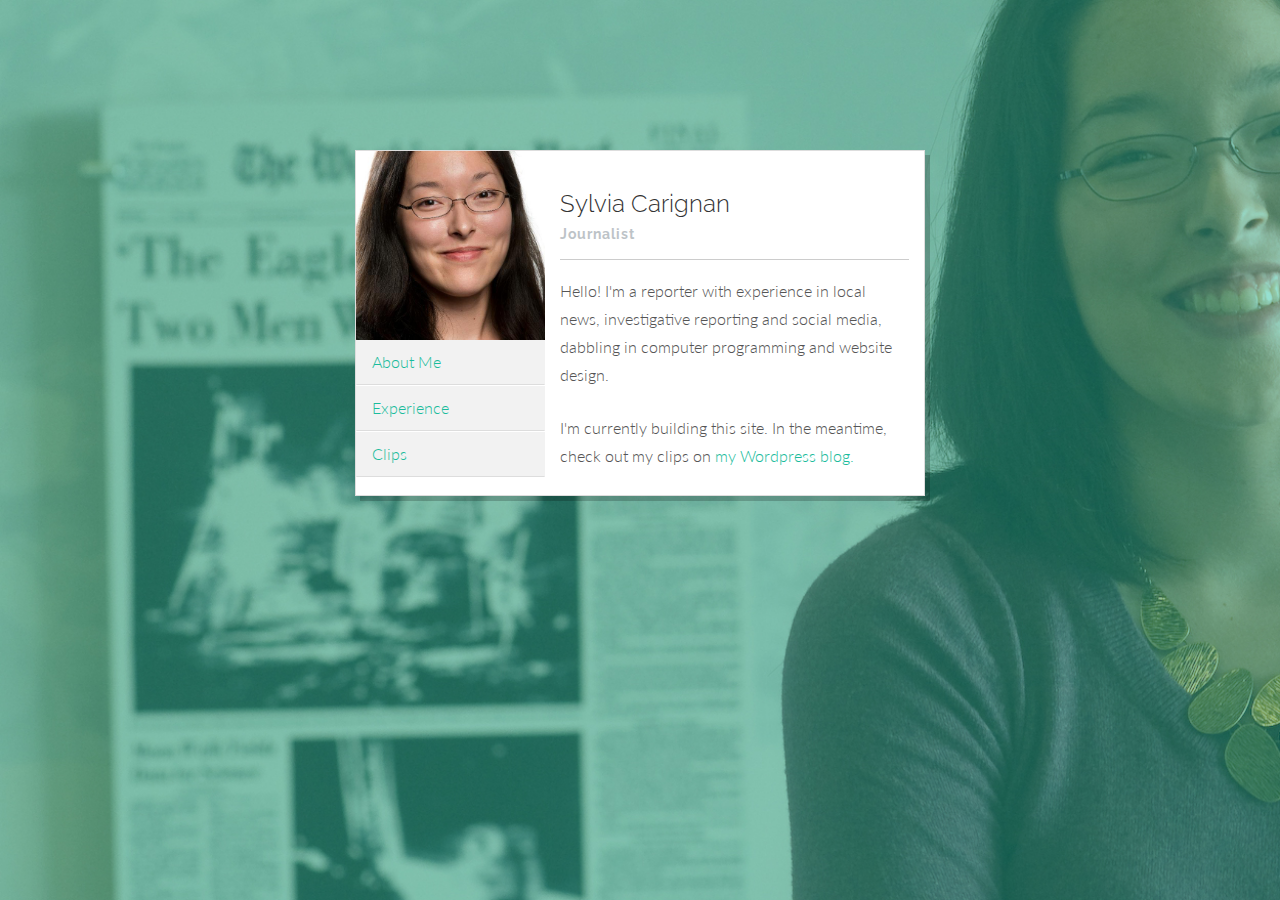
<file: index.html>
<!DOCTYPE html>
<html lang="en">
  <head>
    <meta charset="utf-8">
    <meta name="viewport" content="width=device-width, initial-scale=1.0">
    <meta name="description" content="">
    <meta name="author" content="">
    <link rel="shortcut icon" href="assets/ico/favicon.png">

    <title>Sylvia Carignan</title>

    <!-- Bootstrap core CSS -->
    <link href="assets/css/bootstrap.css" rel="stylesheet">
    <link href="assets/css/font-awesome.min.css" rel="stylesheet">

    <!-- Custom styles for this template -->
    <link href="assets/css/main.css" rel="stylesheet">
    
    <link href='http://fonts.googleapis.com/css?family=Lato:300,400,700,300italic,400italic' rel='stylesheet' type='text/css'>
    <link href='http://fonts.googleapis.com/css?family=Raleway:400,300,700' rel='stylesheet' type='text/css'>

    <!-- HTML5 shim and Respond.js IE8 support of HTML5 elements and media queries -->
    <!--[if lt IE 9]>
      <script src="assets/js/html5shiv.js"></script>
      <script src="assets/js/respond.min.js"></script>
    <![endif]-->
  </head>

  <body>


    <div class="container">
    	<div class="col-lg-6 col-lg-offset-3">
    	
    		<!-- ===== vCard Navigation ===== -->
    		<div class="row w">
    			<div class="col-md-4">
    				<img class="img-responsive" src="assets/img/avatar.jpeg" alt="">
					<ul class="nav nav-tabs nav-stacked" id="myTab">
					  <li><a href='#about'>About Me</a></li>
					  <li><a href='#experience'>Experience</a></li>
					  <li><a href='#projects'>Clips</a></li>
					</ul>    			
				</div><!-- col-md-4 -->

    		<!-- ===== vCard Content ===== -->
    			<div class="col-md-8">
	    			<div class="tab-content">
	    			
	    			  <!-- ===== First Tab ===== -->
					  <div class="tab-pane active" id="about">
					  	<h3>Sylvia Carignan</h3>
					  	<h5>Journalist</h5>
					  	<hr>
					  	<p>Hello! I'm a reporter with experience in local news, investigative reporting and social media, dabbling in computer programming and website design.</p>
					  	<p>I'm currently building this site. In the meantime, check out my clips on <a href="http://sylviacarignan.wordpress.com">my Wordpress blog.</a></p>
					  </div><!-- tab about -->
	    			  <!-- ===== Second Tab ===== -->
					  <div class="tab-pane" id="experience">
					  	<h4><i class="icon-briefcase"></i> Recent Job Experience</h4>
					  	<p class="sm">
					  		<grey>The Frederick News-Post</grey> | Investigative Reporter<br/>
					  		<grey>The Gazette</grey> | Staff Writer<br/>
					  		<grey>The Washington Post</grey> | Local Homepage Production Assistant; Metro Intern<br/>
					  		<grey>National Public Radio</grey> | Intern, Digital News<br/>
					  	</p>
					  	<h4><i class="icon-pen"></i>Education</h4>
					  	<p class="sm">
					  		<grey>American University</grey> | B.A., Journalism<br/>
	
					  </div><!-- Tab Profile -->
					  
	    			  <!-- ===== Third Tab ===== -->
					  <div class="tab-pane" id="projects">
						  <H4>Clips</H4>
						  <hr>
						  <p><a href = "http://sylviacarignan.wordpress.com">Visit my portfolio.</a></p>
						  <p><a href = "http://sylviac123.github.io/docs/resume.pdf">Download my resume (PDF).</a></p>

					  </div><!-- /Tab Portfolio -->
					  
	    			  <!-- ===== Fourth Tab ===== -->
					  
					  
					  
				</div><!-- Tab Content -->
    			</div><!-- col-md-8 -->
    		</div><!-- row w -->
    	</div><!-- col-lg-6 -->
    </div><!-- /.container -->


    <!-- Bootstrap core JavaScript
    ================================================== -->
    <!-- Placed at the end of the document so the pages load faster -->
    <script src="assets/js/jquery.js"></script>
    <script src="assets/js/bootstrap.min.js"></script>
	<script>
	$('#myTab a').click(function (e) {
	  e.preventDefault()
	  $(this).tab('show')
	})	
	</script>    
 <!-- google analytics code -->
 <script>
  (function(i,s,o,g,r,a,m){i['GoogleAnalyticsObject']=r;i[r]=i[r]||function(){
  (i[r].q=i[r].q||[]).push(arguments)},i[r].l=1*new Date();a=s.createElement(o),
  m=s.getElementsByTagName(o)[0];a.async=1;a.src=g;m.parentNode.insertBefore(a,m)
  })(window,document,'script','//www.google-analytics.com/analytics.js','ga');

  ga('create', 'UA-48087605-1', 'sylviacarignan.com');
  ga('send', 'pageview');

</script>
<!-- end of google analytics code -->
  </body>
</html>
</file>
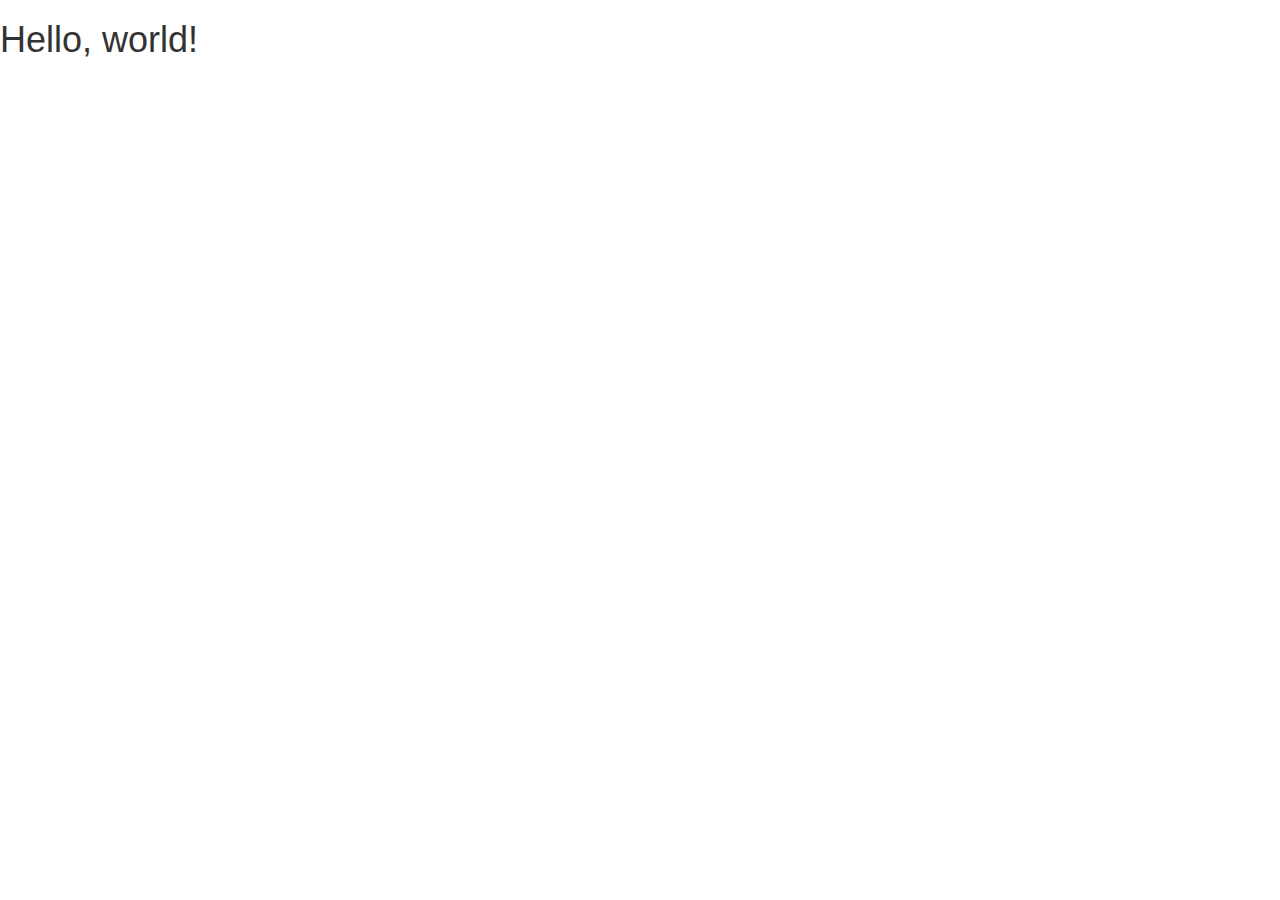
<file: bootstrapped.html>
<!DOCTYPE html>
<html lang="en">
  <head>
    <meta charset="utf-8">
    <meta http-equiv="X-UA-Compatible" content="IE=edge">
    <meta name="viewport" content="width=device-width, initial-scale=1">
    <title>Bootstrap 101 Template</title>

    <!-- Bootstrap -->
    <link href="css/bootstrap.min.css" rel="stylesheet">

    <!-- HTML5 Shim and Respond.js IE8 support of HTML5 elements and media queries -->
    <!-- WARNING: Respond.js doesn't work if you view the page via file:// -->
    <!--[if lt IE 9]>
      <script src="https://oss.maxcdn.com/libs/html5shiv/3.7.0/html5shiv.js"></script>
      <script src="https://oss.maxcdn.com/libs/respond.js/1.4.2/respond.min.js"></script>
    <![endif]-->
  </head>
  <body>
    <h1>Hello, world!</h1>

    <!-- jQuery (necessary for Bootstrap's JavaScript plugins) -->
    <script src="https://ajax.googleapis.com/ajax/libs/jquery/1.11.0/jquery.min.js"></script>
    <!-- Include all compiled plugins (below), or include individual files as needed -->
    <script src="js/bootstrap.min.js"></script>
  </body>
</html>
</file>
<file: assets/css/main.css>
/*
 * Author: Carlos Alvarez
 * URL: http://alvarez.is
 *
 * Project Name: Victoria vCard - Free Bootstrap 3 Theme
 * Version: 1.0
 * URL: http://blacktie.co
 */

body {
  	background-color: #f2f2f2;
    font-family: "Lato";
    font-weight: 300;
    font-size: 16px;
    color: #555;
    padding-top: 150px;
    
	background-image: url(../img/header-bg.jpg);
	background-repeat: no-repeat;
	background-position: center center;
	background-attachment: fixed;
    -webkit-background-size: cover;
    -moz-background-size: cover;
    -o-background-size: cover;
    background-size: cover;
    
  }

/* Titles */
h1, h2, h3, h4, h5, h6 {
    font-family: "Raleway";
    font-weight: 300;
    color: #333;
}


/* Paragraph & Typographic */
p {
    line-height: 28px;
    margin-bottom: 25px;
}

.centered {
    text-align: center;
}

/* Links */
a {
    color: #1abc9c;
    word-wrap: break-word;

    -webkit-transition: color 0.1s ease-in, background 0.1s ease-in;
    -moz-transition: color 0.1s ease-in, background 0.1s ease-in;
    -ms-transition: color 0.1s ease-in, background 0.1s ease-in;
    -o-transition: color 0.1s ease-in, background 0.1s ease-in;
    transition: color 0.1s ease-in, background 0.1s ease-in;
}

a:hover,
a:focus {
    color: #7b7b7b;
    text-decoration: none;
    outline: 0;
}

a:before,
a:after {
    -webkit-transition: color 0.1s ease-in, background 0.1s ease-in;
    -moz-transition: color 0.1s ease-in, background 0.1s ease-in;
    -ms-transition: color 0.1s ease-in, background 0.1s ease-in;
    -o-transition: color 0.1s ease-in, background 0.1s ease-in;
    transition: color 0.1s ease-in, background 0.1s ease-in;
}

 hr {
    display: block;
    height: 1px;
    border: 0;
    border-top: 1px solid #ccc;
    margin: 1em 0;
    padding: 0;
}

.w {
	background-color: #ffffff;
	border: 1px solid #dddddd;
	-moz-box-shadow: 5px 5px rgba(0,0,0,0.2);
	-webkit-box-shadow: 5px 5px rgba(0,0,0,0.2);
	box-shadow: 5px 5px rgba(0,0,0,0.2);
}


.col-md-4 {
	padding-left: 0px;
	padding-right: 0px;
}

.col-md-8 {
	padding-left: 0px;
	padding-right: 0px;
}


.nav-tabs {
	border-bottom: 1px solid #dddddd;
}

.nav-tabs > li.active > a, .nav-tabs > li.active > a:hover, .nav-tabs > li.active > a:focus {
	color: #555555;
	cursor: default;
	background-color: #ffffff;
	border-left: 5px solid #1abc9c;
	border-bottom-color: transparent;
	border-top-color: transparent;
	border-right-color: transparent;
	width: 100%;
}

.nav-tabs > li > a {
	margin-right: 2px;
	line-height: 1.428571429;
	border-bottom: 1px solid #dddddd;
	border-radius: 0 0 0 0;
	width: 100%;
	background-color: #f2f2f2;
}

.tab-content {
	background-color: #ffffff;
	padding-left: 15px;
	padding-top: 20px;
	padding-right: 15px;
}

.tab-content h5 {
	color: #bdc3c7;
	font-weight: 700;
	letter-spacing: 1px;
}

.red i {
	font-size: 12px;
	color: #e74c3c;
}

i {
	vertical-align: middle;
}

.sm {
	font-size: 14px;
}

a h6{
	color: #1abc9c;
}

a h6:hover {
	color: #7b7b7b;
}

grey {
	color: #bdc3c7;
	font-weight: 700;
}
</file>
